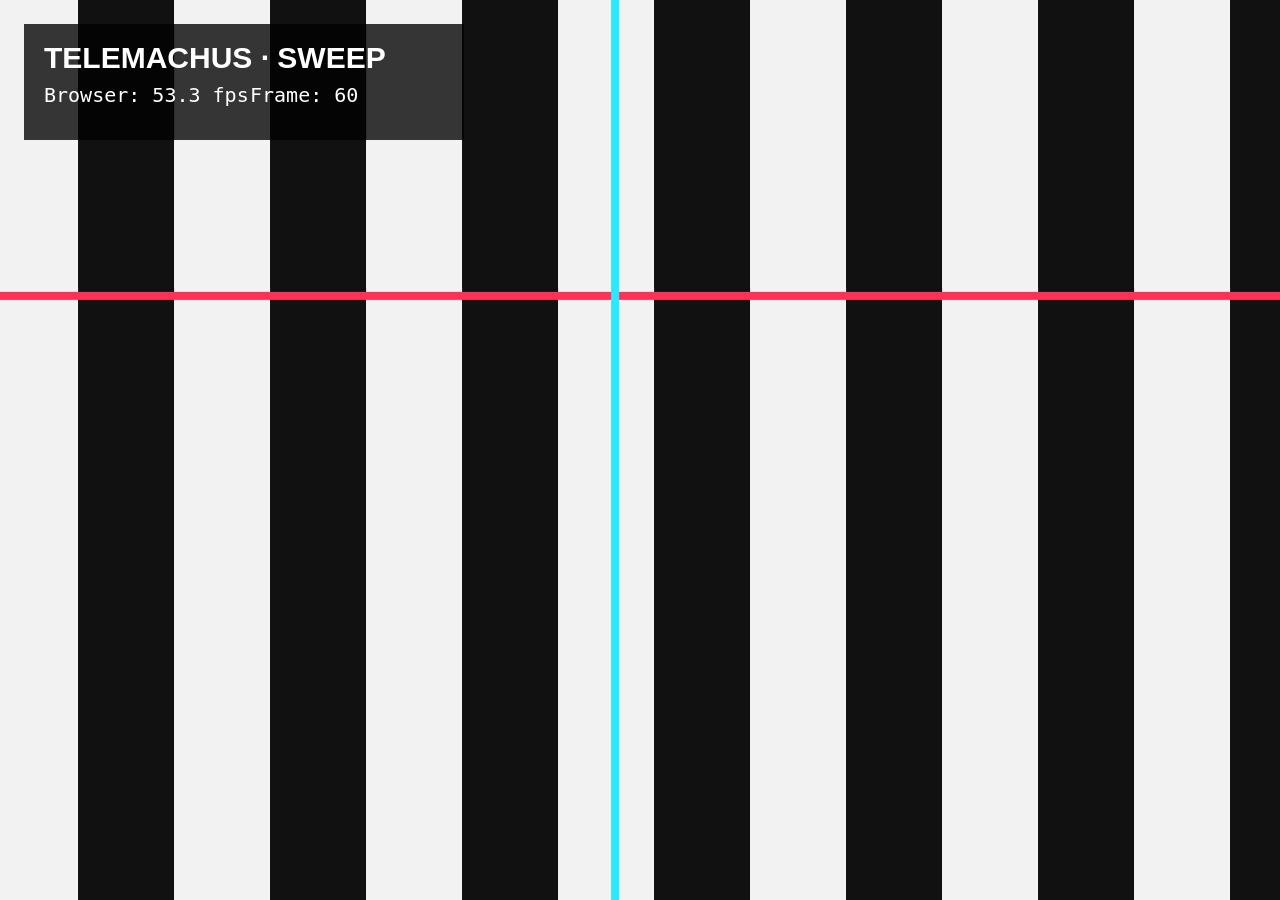
<file: scripts/display-benchmark.html>
<!doctype html>
<html lang="en">
<head>
  <meta charset="utf-8">
  <meta name="viewport" content="width=device-width, initial-scale=1">
  <title>Telemachus Display Benchmark</title>
  <style>
    html, body, canvas {
      width: 100%;
      height: 100%;
      margin: 0;
      overflow: hidden;
      background: #050505;
    }

    canvas {
      display: block;
    }
  </style>
</head>
<body>
  <canvas id="benchmark"></canvas>
  <script>
    const canvas = document.querySelector("#benchmark");
    const context = canvas.getContext("2d", { alpha: false });
    const params = new URLSearchParams(location.search);
    const mode = params.get("mode") ?? "sweep";
    let frame = 0;
    let lastSecond = performance.now();
    let framesThisSecond = 0;
    let browserFps = 0;

    function resize() {
      const scale = window.devicePixelRatio || 1;
      canvas.width = Math.floor(innerWidth * scale);
      canvas.height = Math.floor(innerHeight * scale);
      context.setTransform(scale, 0, 0, scale, 0, 0);
    }

    function drawSweep(now) {
      const stripeWidth = 96;
      const offset = (now * 0.38) % (stripeWidth * 2);
      for (let x = -stripeWidth * 2; x < innerWidth + stripeWidth * 2; x += stripeWidth) {
        context.fillStyle = ((x / stripeWidth) & 1) ? "#f2f2f2" : "#111";
        context.fillRect(x + offset, 0, stripeWidth, innerHeight);
      }

      const y = (now * 0.24) % innerHeight;
      context.fillStyle = "#ff3158";
      context.fillRect(0, y, innerWidth, 8);
      context.fillStyle = "#2ae8ff";
      context.fillRect(innerWidth - ((now * 0.55) % innerWidth), 0, 8, innerHeight);
    }

    function drawStress() {
      const tile = 24;
      for (let y = 0; y < innerHeight; y += tile) {
        for (let x = 0; x < innerWidth; x += tile) {
          const seed = ((x * 31 + y * 17 + frame * 97) >>> 0);
          context.fillStyle = `hsl(${seed % 360} 85% ${35 + (seed % 35)}%)`;
          context.fillRect(x, y, tile, tile);
        }
      }
    }

    function render(now) {
      if (mode === "static") {
        context.fillStyle = "#101216";
        context.fillRect(0, 0, innerWidth, innerHeight);
      } else if (mode === "stress") {
        drawStress();
      } else {
        drawSweep(now);
      }

      framesThisSecond++;
      if (now - lastSecond >= 1000) {
        browserFps = framesThisSecond * 1000 / (now - lastSecond);
        framesThisSecond = 0;
        lastSecond = now;
      }

      context.fillStyle = "rgba(0, 0, 0, 0.78)";
      context.fillRect(24, 24, 440, 116);
      context.fillStyle = "#fff";
      context.font = "700 30px -apple-system, sans-serif";
      context.fillText(`TELEMACHUS · ${mode.toUpperCase()}`, 44, 68);
      context.font = "500 20px ui-monospace, monospace";
      context.fillText(`Browser: ${browserFps.toFixed(1)} fps`, 44, 102);
      context.fillText(`Frame: ${frame}`, 250, 102);

      frame++;
      requestAnimationFrame(render);
    }

    addEventListener("resize", resize);
    resize();
    requestAnimationFrame(render);
  </script>
</body>
</html>
</file>
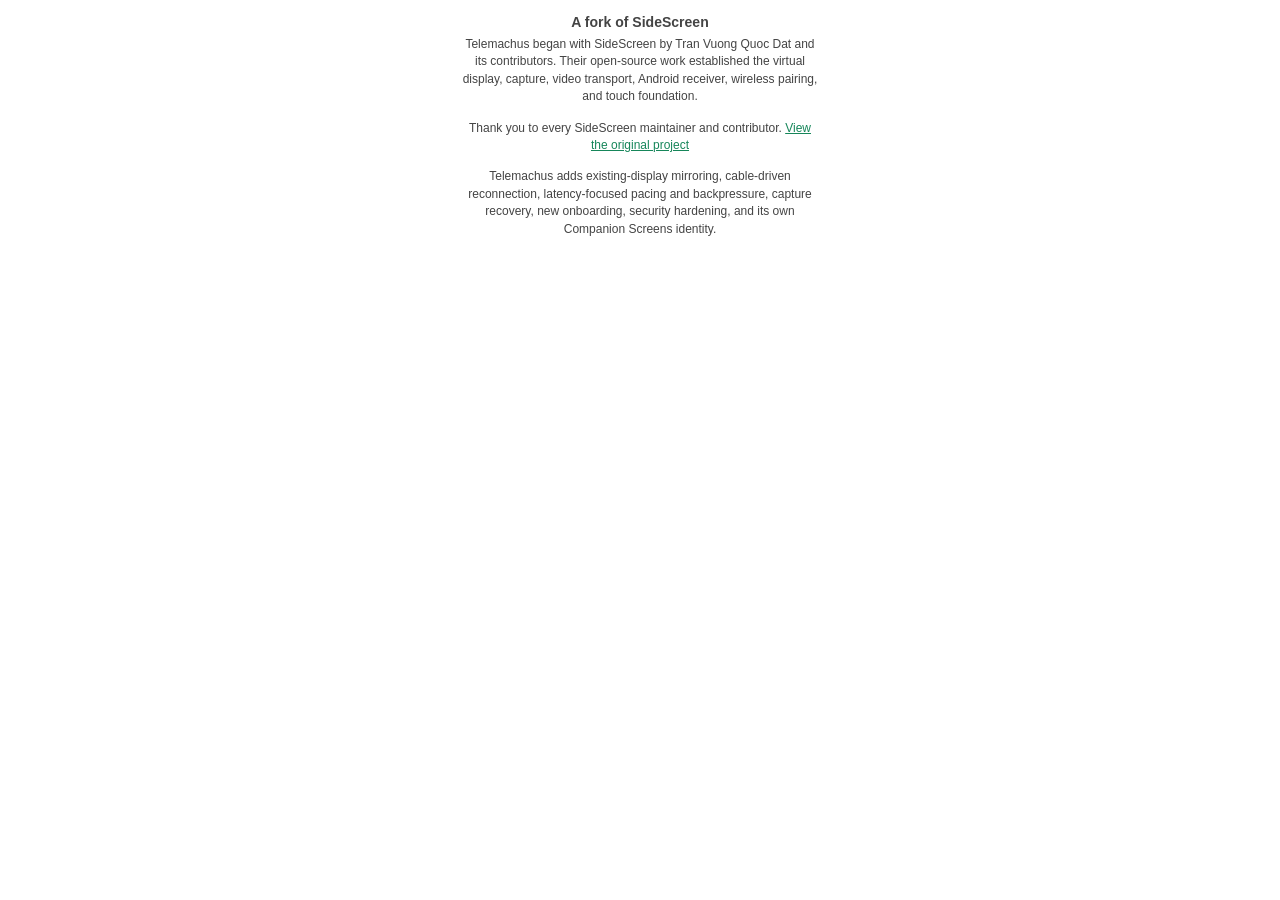
<file: MacHost/Resources/Credits.html>
<!doctype html>
<html lang="en">
<head>
<meta charset="utf-8">
<style>
body { font: 12px -apple-system, sans-serif; text-align: center; color: #444; }
h3 { margin-bottom: 6px; }
p { margin: 6px auto 14px; max-width: 360px; line-height: 1.45; }
a { color: #16865a; }
</style>
</head>
<body>
<h3>A fork of SideScreen</h3>
<p>
Telemachus began with SideScreen by Tran Vuong Quoc Dat and its contributors.
Their open-source work established the virtual display, capture, video
transport, Android receiver, wireless pairing, and touch foundation.
</p>
<p>
Thank you to every SideScreen maintainer and contributor.
<a href="https://github.com/tranvuongquocdat/SideScreen">View the original project</a>
</p>
<p>
Telemachus adds existing-display mirroring, cable-driven reconnection,
latency-focused pacing and backpressure, capture recovery, new onboarding,
security hardening, and its own Companion Screens identity.
</p>
</body>
</html>
</file>
